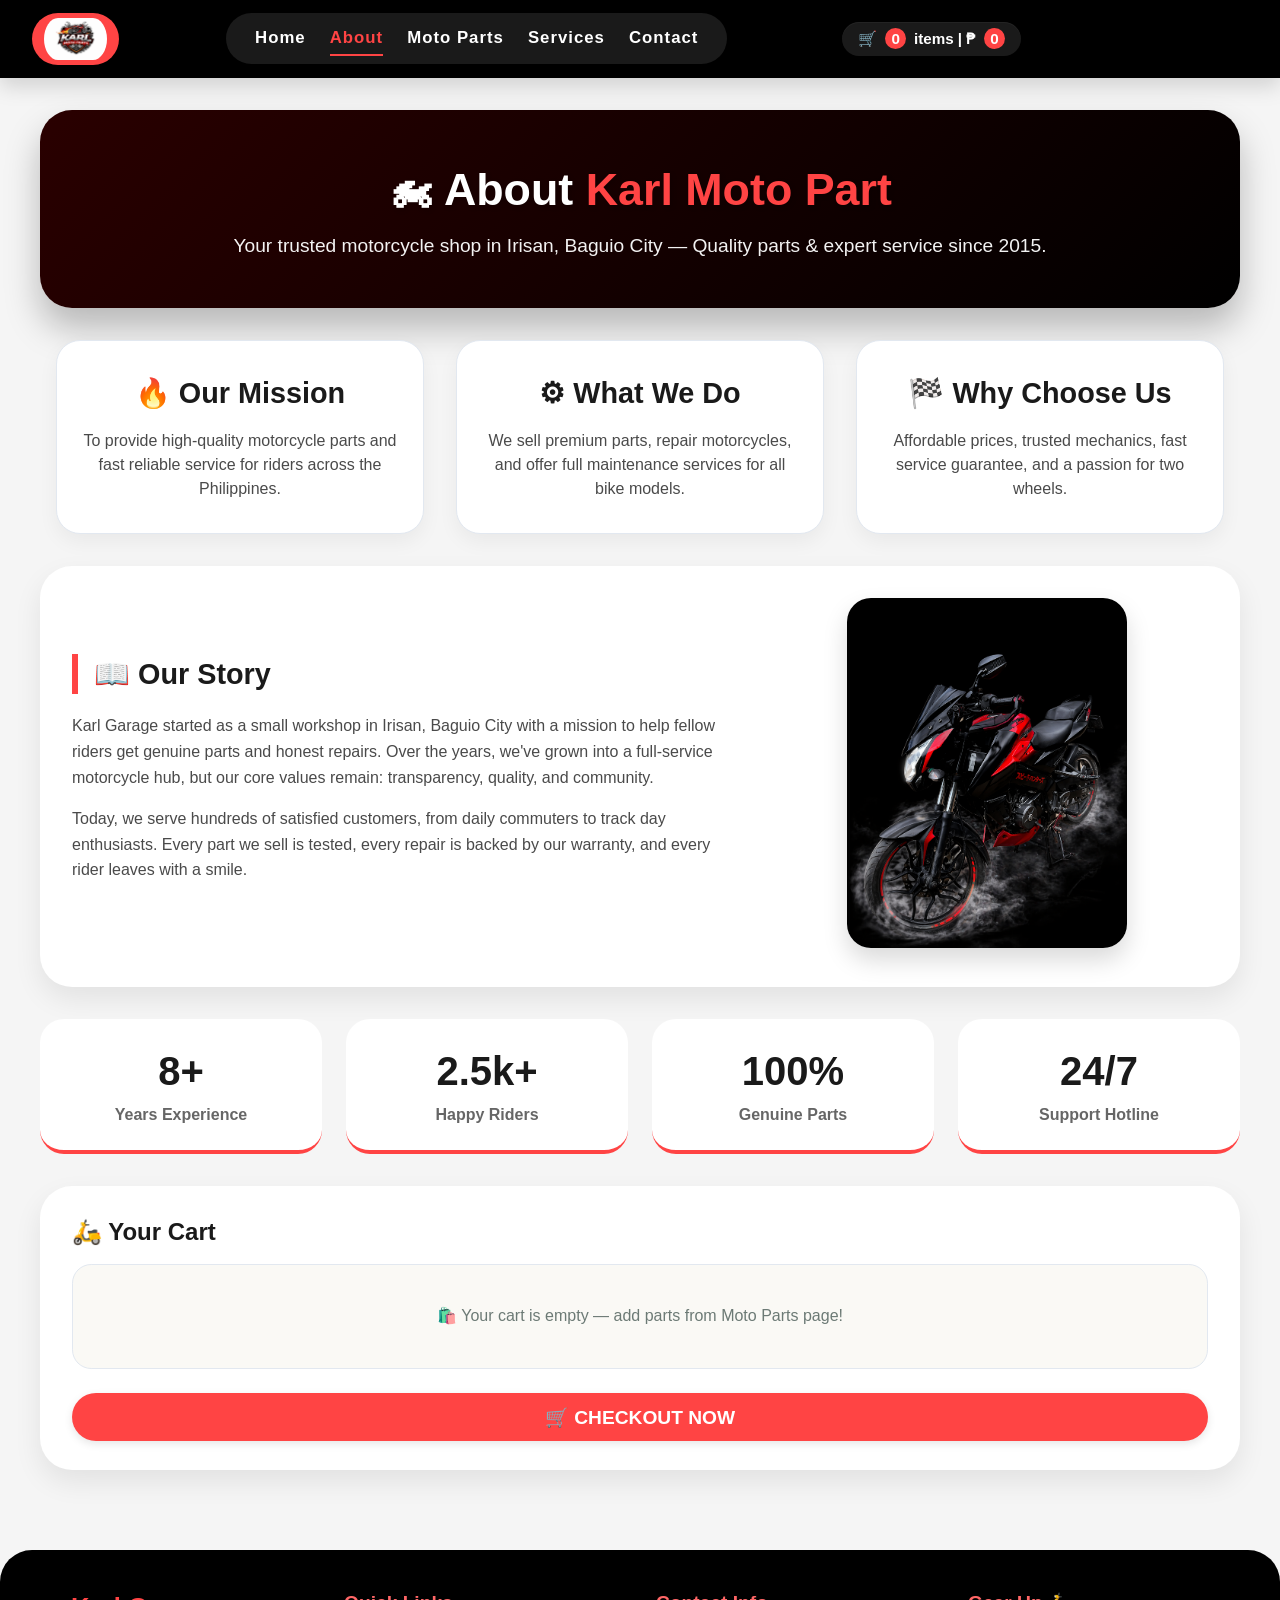
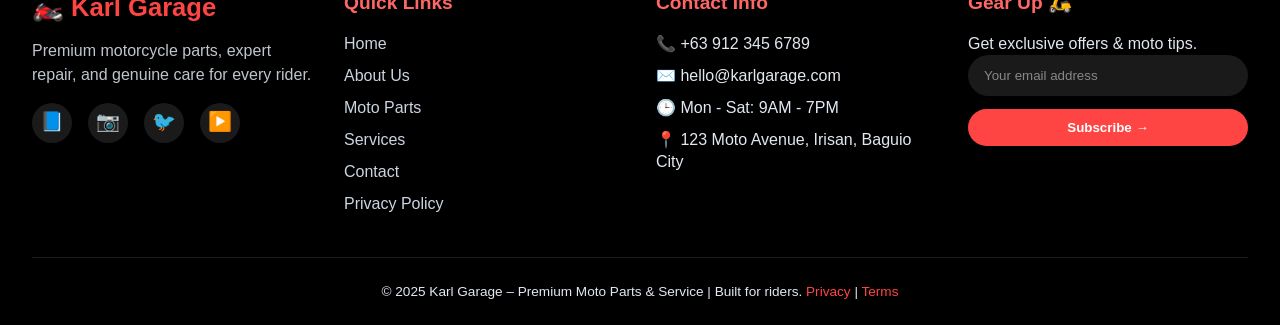
<file: about.html>
<!DOCTYPE html>
<html lang="en">
<head>
<meta charset="UTF-8">
<meta name="viewport" content="width=device-width, initial-scale=1.0">
<title>About - Karl Garage | Premium Moto Parts & Service</title>
<style>
  /* ===== RESET & BASE (light red, black, white theme) ===== */
  * {
    margin: 0;
    padding: 0;
    box-sizing: border-box;
    font-family: 'Segoe UI', Roboto, 'Helvetica Neue', sans-serif;
  }

  body {
    background: #f5f5f5;
    color: #1a1a1a;
    line-height: 1.4;
    display: flex;
    flex-direction: column;
    min-height: 100vh;
  }

  /* ===== HEADER & CENTERED NAVIGATION ===== */
  header {
    background: #000000;
    color: white;
    box-shadow: 0 8px 20px rgba(0,0,0,0.15);
    position: sticky;
    top: 0;
    z-index: 100;
  }

  .header-container {
    max-width: 1300px;
    margin: 0 auto;
    padding: 0.8rem 2rem;
    display: flex;
    align-items: center;
    justify-content: space-between;
    flex-wrap: wrap;
    gap: 1rem;
  }

  .logo {
    height: 52px;
    width: auto;
    background: #ff4444;
    border-radius: 40px;
    padding: 5px 12px;
    object-fit: contain;
    box-shadow: 0 2px 6px rgba(0,0,0,0.2);
  }

  nav {
    display: flex;
    align-items: center;
    gap: 1.5rem;
    background: #1a1a1a;
    padding: 0.5rem 1.8rem;
    border-radius: 60px;
    backdrop-filter: blur(2px);
    box-shadow: 0 4px 10px rgba(0,0,0,0.2);
  }

  nav a {
    color: #ffffff;
    text-decoration: none;
    font-weight: 600;
    font-size: 1.05rem;
    letter-spacing: 1px;
    transition: all 0.2s ease;
    padding: 0.3rem 0;
    border-bottom: 2px solid transparent;
  }

  nav a:hover {
    color: #ff6666;
    border-bottom-color: #ff4444;
    transform: translateY(-1px);
  }

  nav a.active {
    color: #ff4444;
    border-bottom-color: #ff4444;
    font-weight: 700;
  }

  .cart {
    background: #1a1a1a;
    padding: 0.4rem 1rem;
    border-radius: 40px;
    font-weight: bold;
    font-size: 0.95rem;
    display: flex;
    gap: 8px;
    align-items: baseline;
    margin-left: 0.5rem;
    box-shadow: inset 0 1px 1px rgba(255,255,255,0.05), 0 2px 6px rgba(0,0,0,0.2);
  }

  .cart span {
    background: #ff4444;
    color: #ffffff;
    padding: 0 6px;
    border-radius: 30px;
    font-weight: 800;
  }

  .nav-balance {
    width: 120px;
    visibility: hidden;
  }

  @media (max-width: 850px) {
    .header-container {
      flex-direction: column;
      align-items: center;
    }
    nav {
      flex-wrap: wrap;
      justify-content: center;
      gap: 1rem;
    }
    .cart {
      margin-left: 0;
    }
    .nav-balance {
      display: none;
    }
  }

  /* ===== MAIN CONTENT ===== */
  main {
    flex: 1;
  }

  /* Hero section about */
  .about-hero {
    background: linear-gradient(135deg, #2a0000 0%, #000000 100%);
    color: white;
    text-align: center;
    padding: 3rem 2rem;
    border-radius: 2rem;
    margin: 2rem auto;
    max-width: 1200px;
    box-shadow: 0 20px 35px rgba(0,0,0,0.25);
  }

  .about-hero h1 {
    font-size: 2.8rem;
    margin-bottom: 0.8rem;
    font-weight: 800;
    text-shadow: 2px 2px 5px rgba(0,0,0,0.2);
  }

  .about-hero h1 span {
    color: #ff4444;
  }

  .about-hero p {
    font-size: 1.2rem;
    opacity: 0.95;
  }

  /* Card style for about boxes */
  .card {
    max-width: 1200px;
    margin: 2rem auto;
    background: white;
    border-radius: 2rem;
    padding: 1.8rem 2rem;
    box-shadow: 0 12px 28px rgba(0,0,0,0.08);
  }

  .about-grid {
    max-width: 1200px;
    margin: 2rem auto;
    display: grid;
    grid-template-columns: repeat(auto-fit, minmax(280px, 1fr));
    gap: 2rem;
    padding: 0 1rem;
  }

  .about-box {
    background: white;
    border-radius: 1.5rem;
    padding: 2rem 1.5rem;
    text-align: center;
    transition: all 0.3s ease;
    border: 1px solid #e2e8f0;
    box-shadow: 0 8px 20px rgba(0,0,0,0.05);
  }

  .about-box:hover {
    transform: translateY(-8px);
    border-color: #ff4444;
    box-shadow: 0 20px 30px rgba(0,0,0,0.1);
  }

  .about-box h3 {
    font-size: 1.8rem;
    color: #1a1a1a;
    margin-bottom: 1rem;
    font-weight: 700;
  }

  .about-box p {
    color: #4a4a4a;
    font-size: 1rem;
    line-height: 1.5;
  }

  /* Story section */
  .story-section {
    max-width: 1200px;
    margin: 2rem auto;
    background: white;
    border-radius: 2rem;
    padding: 2rem;
    box-shadow: 0 12px 28px rgba(0,0,0,0.08);
    display: flex;
    flex-wrap: wrap;
    gap: 2rem;
    align-items: center;
  }

  .story-text {
    flex: 1.5;
  }

  .story-text h2 {
    font-size: 1.8rem;
    border-left: 6px solid #ff4444;
    padding-left: 1rem;
    margin-bottom: 1.2rem;
    color: #1a1a1a;
  }

  .story-text p {
    margin-bottom: 1rem;
    color: #4a4a4a;
    line-height: 1.6;
  }

  .story-image {
    flex: 1;
    text-align: center;
  }

  .story-image img {
    width: 100%;
    max-width: 280px;
    border-radius: 1.5rem;
    box-shadow: 0 12px 24px rgba(0,0,0,0.15);
    transition: transform 0.3s;
  }

  .story-image img:hover {
    transform: scale(1.02);
  }

  /* Stats counter */
  .stats-grid {
    max-width: 1200px;
    margin: 2rem auto;
    display: grid;
    grid-template-columns: repeat(auto-fit, minmax(180px, 1fr));
    gap: 1.5rem;
  }

  .stat-card {
    background: white;
    border-radius: 1.5rem;
    padding: 1.5rem;
    text-align: center;
    border-bottom: 4px solid #ff4444;
    transition: 0.2s;
  }

  .stat-card:hover {
    transform: translateY(-3px);
  }

  .stat-number {
    font-size: 2.5rem;
    font-weight: 800;
    color: #1a1a1a;
  }

  .stat-label {
    color: #666666;
    font-weight: 600;
    margin-top: 0.3rem;
  }

  /* Cart display */
  .cart-box {
    background: #faf9f5;
    border-radius: 1.2rem;
    padding: 0.5rem 0;
    min-height: 90px;
    max-height: 260px;
    overflow-y: auto;
    border: 1px solid #e2e8f0;
    margin: 1rem 0 1.5rem;
  }

  .cart-item {
    display: flex;
    justify-content: space-between;
    align-items: center;
    background: white;
    margin: 0.5rem 1rem;
    padding: 0.6rem 1.2rem;
    border-radius: 60px;
    border-left: 4px solid #ff4444;
    box-shadow: 0 1px 3px rgba(0,0,0,0.05);
    font-weight: 500;
  }

  .cart-item button {
    background: #e23b3b;
    border: none;
    color: white;
    font-weight: bold;
    width: 30px;
    height: 30px;
    border-radius: 40px;
    cursor: pointer;
    transition: 0.15s;
  }

  .cart-item button:hover {
    background: #ac2c2c;
  }

  .checkout-btn {
    background: #ff4444;
    border: none;
    font-size: 1.2rem;
    font-weight: bold;
    padding: 0.8rem 2rem;
    border-radius: 50px;
    cursor: pointer;
    width: 100%;
    transition: 0.2s;
    color: #ffffff;
    box-shadow: 0 3px 8px rgba(0,0,0,0.1);
  }

  .checkout-btn:hover {
    background: #cc0000;
    transform: translateY(-2px);
  }

  /* Footer (fully functional) */
  .modern-footer {
    background: #000000;
    color: #e2e8f0;
    margin-top: 3rem;
    padding: 2.5rem 2rem 1.5rem;
    border-top-left-radius: 2rem;
    border-top-right-radius: 2rem;
  }

  .footer-container {
    max-width: 1300px;
    margin: 0 auto;
    display: grid;
    grid-template-columns: repeat(auto-fit, minmax(250px, 1fr));
    gap: 2rem;
    margin-bottom: 2rem;
  }

  .footer-brand h3 {
    font-size: 1.6rem;
    color: #ff4444;
    margin-bottom: 0.8rem;
  }

  .footer-brand p {
    line-height: 1.5;
    opacity: 0.85;
  }

  .social-icons {
    display: flex;
    gap: 1rem;
    margin-top: 1rem;
  }

  .social-icons a {
    background: #1a1a1a;
    width: 40px;
    height: 40px;
    border-radius: 50%;
    display: flex;
    align-items: center;
    justify-content: center;
    text-decoration: none;
    color: #ff4444;
    font-size: 1.2rem;
    transition: 0.2s;
    cursor: pointer;
  }

  .social-icons a:hover {
    background: #ff4444;
    color: #000000;
    transform: translateY(-3px);
  }

  .footer-links h4, .footer-contact h4, .footer-newsletter h4 {
    font-size: 1.2rem;
    margin-bottom: 1rem;
    color: #ff6666;
  }

  .footer-links ul {
    list-style: none;
  }

  .footer-links li {
    margin-bottom: 0.6rem;
  }

  .footer-links a {
    color: #cbd5e1;
    text-decoration: none;
    transition: 0.2s;
    cursor: pointer;
  }

  .footer-links a:hover {
    color: #ff4444;
    padding-left: 5px;
  }

  .footer-contact p {
    margin-bottom: 0.6rem;
    cursor: pointer;
    transition: 0.2s;
  }

  .footer-contact p:hover {
    color: #ff4444;
    transform: translateX(3px);
  }

  .newsletter-form {
    display: flex;
    flex-direction: column;
    gap: 0.8rem;
  }

  .newsletter-form input {
    padding: 0.8rem 1rem;
    border-radius: 60px;
    border: none;
    background: #1a1a1a;
    color: white;
    outline: none;
  }

  .newsletter-form input::placeholder {
    color: #888888;
  }

  .newsletter-form button {
    background: #ff4444;
    border: none;
    padding: 0.7rem;
    border-radius: 60px;
    font-weight: bold;
    color: #ffffff;
    cursor: pointer;
    transition: 0.2s;
  }

  .newsletter-form button:hover {
    background: #cc0000;
    transform: scale(0.98);
  }

  .footer-bottom {
    text-align: center;
    padding-top: 1.5rem;
    border-top: 1px solid #1a1a1a;
    font-size: 0.85rem;
  }

  .footer-bottom a {
    color: #ff4444;
    text-decoration: none;
    cursor: pointer;
  }

  .footer-bottom a:hover {
    text-decoration: underline;
  }

  .modal {
    display: none;
    position: fixed;
    top: 0;
    left: 0;
    width: 100%;
    height: 100%;
    background: rgba(0, 0, 0, 0.7);
    justify-content: center;
    align-items: center;
    z-index: 1000;
    backdrop-filter: blur(6px);
  }

  .modal-content {
    background: white;
    max-width: 450px;
    width: 85%;
    padding: 2rem;
    border-radius: 2rem;
    text-align: center;
    animation: fadeSlide 0.25s ease;
  }

  .modal-content h2 {
    color: #1a1a1a;
    margin-bottom: 1rem;
  }

  .modal-content p {
    background: #f0f3f8;
    padding: 1rem;
    border-radius: 1.2rem;
    white-space: pre-line;
    font-family: monospace;
    margin: 1rem 0;
  }

  .modal-content button {
    background: #ff4444;
    border: none;
    padding: 0.7rem 2rem;
    border-radius: 60px;
    color: white;
    cursor: pointer;
  }

  .modal-content button:hover {
    background: #cc0000;
  }

  @keyframes fadeSlide {
    from { opacity: 0; transform: translateY(-30px);}
    to { opacity: 1; transform: translateY(0);}
  }

  .toast-msg {
    position: fixed;
    bottom: 30px;
    left: 50%;
    transform: translateX(-50%);
    background: #1a1a1a;
    color: #ff4444;
    padding: 8px 18px;
    border-radius: 50px;
    font-weight: bold;
    z-index: 1100;
    animation: fadeOut 2.5s forwards;
  }
  @keyframes fadeOut {
    0% { opacity: 1; }
    70% { opacity: 1; }
    100% { opacity: 0; visibility: hidden; }
  }
</style>
</head>
<body>

<header>
  <div class="header-container">
    <img src="logo.webp" class="logo" alt="Karl Garage Logo">
    <nav>
      <a href="index.html">Home</a>
      <a href="about.html" class="active">About</a>
      <a href="moto-parts.html">Moto Parts</a>
      <a href="services.html">Services</a>
      <a href="contact.html">Contact</a>
    </nav>
    <div class="cart">
      🛒 <span id="count">0</span> items | ₱<span id="total">0</span>
    </div>
    <div class="nav-balance"></div>
  </div>
</header>

<main>
  <section class="about-hero">
    <h1>🏍 About <span>Karl Moto Part</span></h1>
    <p>Your trusted motorcycle shop in Irisan, Baguio City — Quality parts & expert service since 2015.</p>
  </section>

  <div class="about-grid">
    <div class="about-box">
      <h3>🔥 Our Mission</h3>
      <p>To provide high-quality motorcycle parts and fast reliable service for riders across the Philippines.</p>
    </div>
    <div class="about-box">
      <h3>⚙ What We Do</h3>
      <p>We sell premium parts, repair motorcycles, and offer full maintenance services for all bike models.</p>
    </div>
    <div class="about-box">
      <h3>🏁 Why Choose Us</h3>
      <p>Affordable prices, trusted mechanics, fast service guarantee, and a passion for two wheels.</p>
    </div>
  </div>

  <div class="story-section">
    <div class="story-text">
      <h2>📖 Our Story</h2>
      <p>Karl Garage started as a small workshop in Irisan, Baguio City with a mission to help fellow riders get genuine parts and honest repairs. Over the years, we've grown into a full-service motorcycle hub, but our core values remain: transparency, quality, and community.</p>
      <p>Today, we serve hundreds of satisfied customers, from daily commuters to track day enthusiasts. Every part we sell is tested, every repair is backed by our warranty, and every rider leaves with a smile.</p>
    </div>
    <div class="story-image">
      <img src="moto.webp" alt="Karl Garage Workshop">
    </div>
  </div>

  <div class="stats-grid">
    <div class="stat-card"><div class="stat-number">8+</div><div class="stat-label">Years Experience</div></div>
    <div class="stat-card"><div class="stat-number">2.5k+</div><div class="stat-label">Happy Riders</div></div>
    <div class="stat-card"><div class="stat-number">100%</div><div class="stat-label">Genuine Parts</div></div>
    <div class="stat-card"><div class="stat-number">24/7</div><div class="stat-label">Support Hotline</div></div>
  </div>

  <!-- Live Cart Section (same design) -->
  <div class="card" style="margin-top: 1rem;">
    <h2>🛵 Your Cart</h2>
    <div id="cartBox" class="cart-box"></div>
    <button class="checkout-btn" onclick="checkout()">🛒 CHECKOUT NOW</button>
  </div>
</main>

<!-- FULLY FUNCTIONAL FOOTER -->
<footer class="modern-footer">
  <div class="footer-container">
    <div class="footer-brand">
      <h3>🏍️ Karl Garage</h3>
      <p>Premium motorcycle parts, expert repair, and genuine care for every rider.</p>
      <div class="social-icons">
        <a onclick="socialClick('Facebook')">📘</a>
        <a onclick="socialClick('Instagram')">📷</a>
        <a onclick="socialClick('Twitter')">🐦</a>
        <a onclick="socialClick('YouTube')">▶️</a>
      </div>
    </div>
    <div class="footer-links">
      <h4>Quick Links</h4>
      <ul>
        <li><a onclick="navLink('Home')">Home</a></li>
        <li><a onclick="navLink('About')">About Us</a></li>
        <li><a onclick="navLink('Moto Parts')">Moto Parts</a></li>
        <li><a onclick="navLink('Services')">Services</a></li>
        <li><a onclick="navLink('Contact')">Contact</a></li>
        <li><a onclick="navLink('Privacy')">Privacy Policy</a></li>
      </ul>
    </div>
    <div class="footer-contact">
      <h4>Contact Info</h4>
      <p onclick="copyText('+63 912 345 6789', 'Phone')">📞 +63 912 345 6789</p>
      <p onclick="copyText('hello@karlgarage.com', 'Email')">✉️ hello@karlgarage.com</p>
      <p onclick="showHoursDetail()">🕒 Mon - Sat: 9AM - 7PM</p>
      <p>📍 123 Moto Avenue, Irisan, Baguio City</p>
    </div>
    <div class="footer-newsletter">
      <h4>Gear Up 🛵</h4>
      <p>Get exclusive offers & moto tips.</p>
      <div class="newsletter-form">
        <input type="email" id="newsEmail" placeholder="Your email address">
        <button onclick="subscribeNews()">Subscribe →</button>
      </div>
    </div>
  </div>
  <div class="footer-bottom">
    <p>© 2025 Karl Garage – Premium Moto Parts & Service | Built for riders. <a onclick="navLink('Privacy')">Privacy</a> | <a onclick="navLink('Terms')">Terms</a></p>
  </div>
</footer>

<div id="popup" class="modal">
  <div class="modal-content">
    <h2>🧾 Receipt</h2>
    <p id="receipt"></p>
    <button onclick="closePopup()">OK</button>
  </div>
</div>

<script>
// =============== CART LOGIC ===============
let cart = [];

function add(name, price) {
  cart.push({ name, price });
  updateCartUI();
  showToast(`✓ ${name} added`);
}

function removeItem(index) {
  let removed = cart[index];
  cart.splice(index, 1);
  updateCartUI();
  showToast(`✗ ${removed.name} removed`);
}

function updateCartUI() {
  let box = document.getElementById("cartBox");
  if (!box) return;
  box.innerHTML = "";
  let total = 0;
  if (cart.length === 0) {
    box.innerHTML = `<div style="text-align:center; padding:2rem; color:#6c7a75;">🛍️ Your cart is empty — add parts from Moto Parts page!</div>`;
  } else {
    cart.forEach((item, i) => {
      total += item.price;
      box.innerHTML += `<div class="cart-item"><span>${escapeHtml(item.name)} - ₱${item.price.toLocaleString()}</span><button onclick="removeItem(${i})">✖</button></div>`;
    });
  }
  document.getElementById("count").innerText = cart.length;
  document.getElementById("total").innerText = total.toLocaleString();
}

function escapeHtml(str) { return str.replace(/[&<>]/g, m => ({'&':'&amp;','<':'&lt;','>':'&gt;'}[m])); }

function checkout() {
  if (cart.length === 0) { alert("Cart is empty! Add some parts first."); return; }
  let receiptText = "", total = 0;
  cart.forEach(i => { total += i.price; receiptText += `${i.name} ................ ₱${i.price.toLocaleString()}\n`; });
  receiptText += `\n────────────────\n💰 TOTAL: ₱${total.toLocaleString()}\n📅 ${new Date().toLocaleString()}\n🏍️ Karl Garage thanks you!`;
  document.getElementById("receipt").innerText = receiptText;
  document.getElementById("popup").style.display = "flex";
  cart = [];
  updateCartUI();
  showToast("✅ Checkout complete!");
}
function closePopup() { document.getElementById("popup").style.display = "none"; }

// =============== FOOTER & UTILITIES ===============
function showToast(msg) {
  let toast = document.createElement('div');
  toast.className = 'toast-msg';
  toast.innerText = msg;
  document.body.appendChild(toast);
  setTimeout(() => toast.remove(), 2600);
}
function socialClick(platform) { showToast(`📱 Follow us on ${platform} for updates!`); }
function navLink(page) { showToast(`🔍 Navigating to ${page} page (coming soon)`); }
function copyText(text, label) {
  navigator.clipboard.writeText(text);
  showToast(`📋 ${label} copied: ${text}`);
}
function showHoursDetail() { showToast("🕒 Operating Hours: Monday to Saturday, 9:00 AM – 7:00 PM. Closed Sunday."); }
function subscribeNews() {
  let email = document.getElementById("newsEmail").value.trim();
  if (!email || !email.includes('@')) { alert("Please enter a valid email address."); return; }
  showToast(`📧 Subscribed! ${email} will receive exclusive moto deals.`);
  document.getElementById("newsEmail").value = "";
  localStorage.setItem('kg_newsletter', email);
}

window.onload = () => {
  updateCartUI();
};
</script>
</body>
</html>
</file>
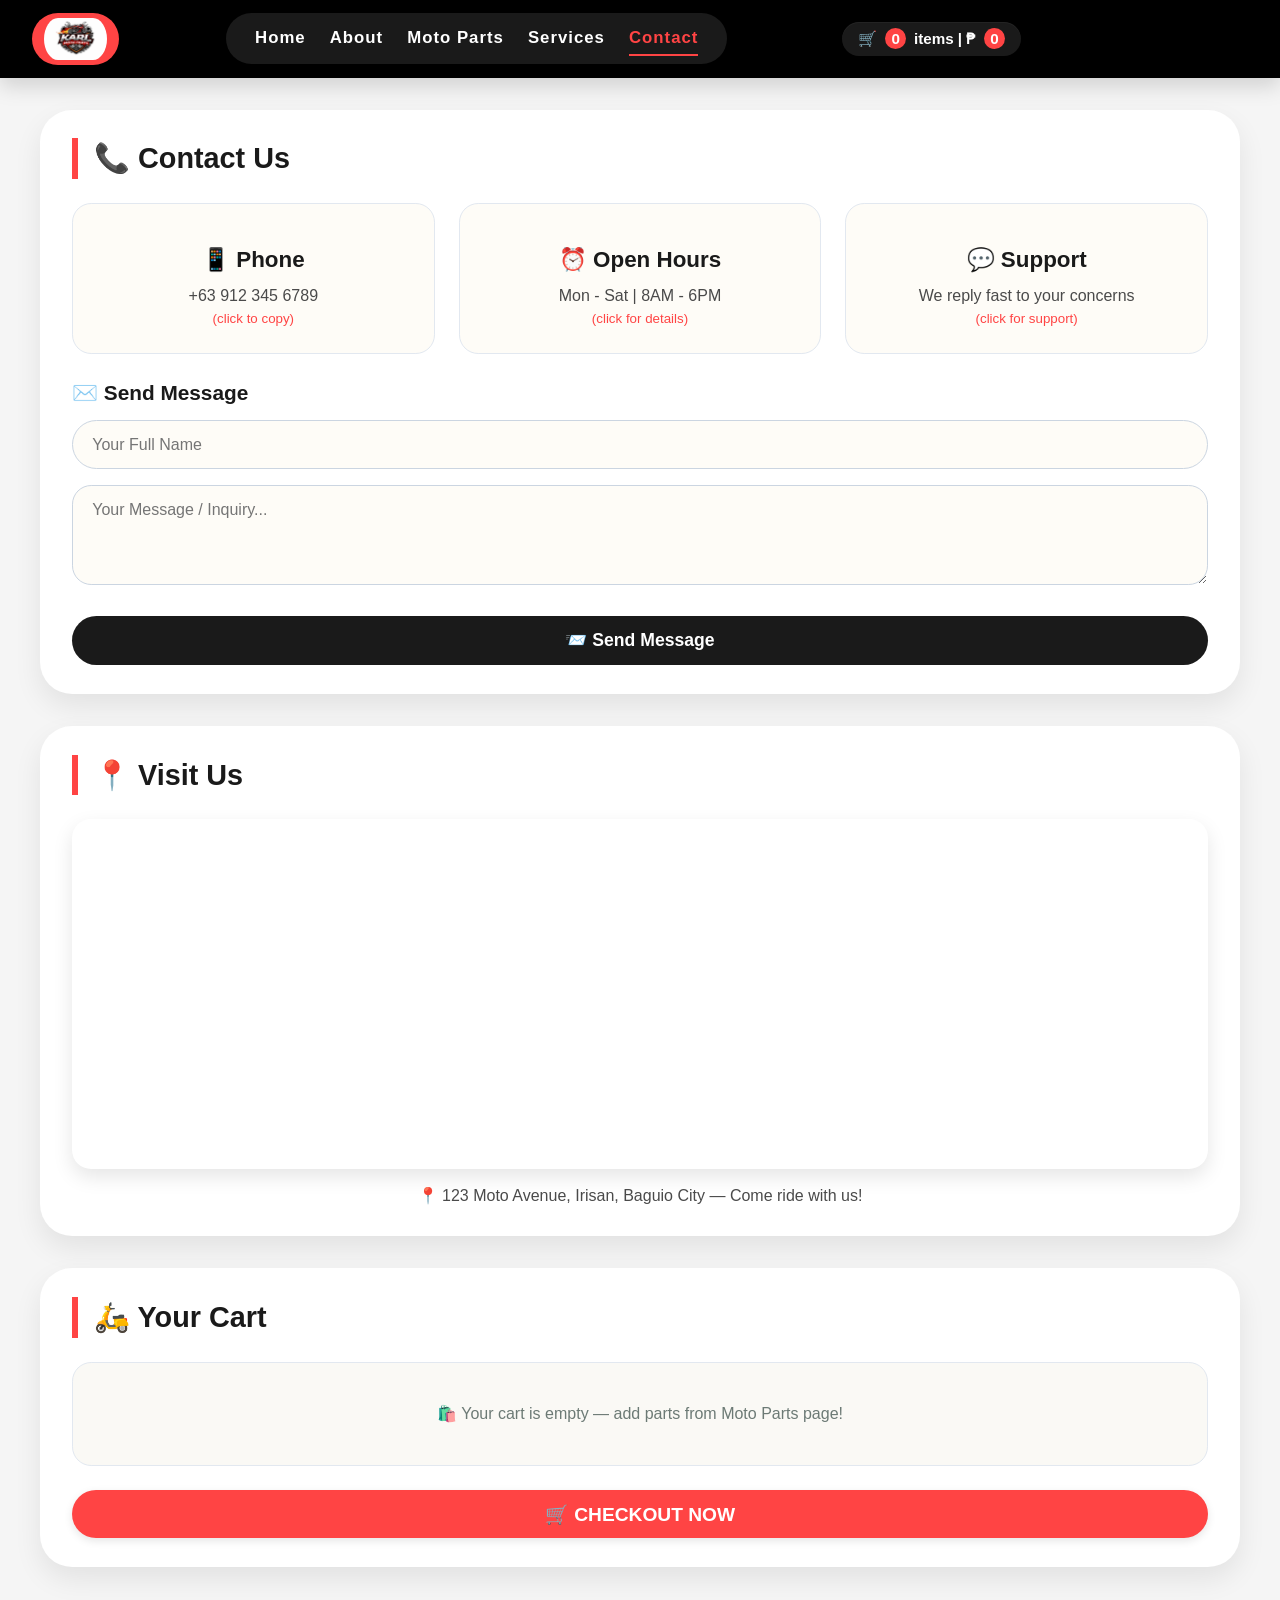
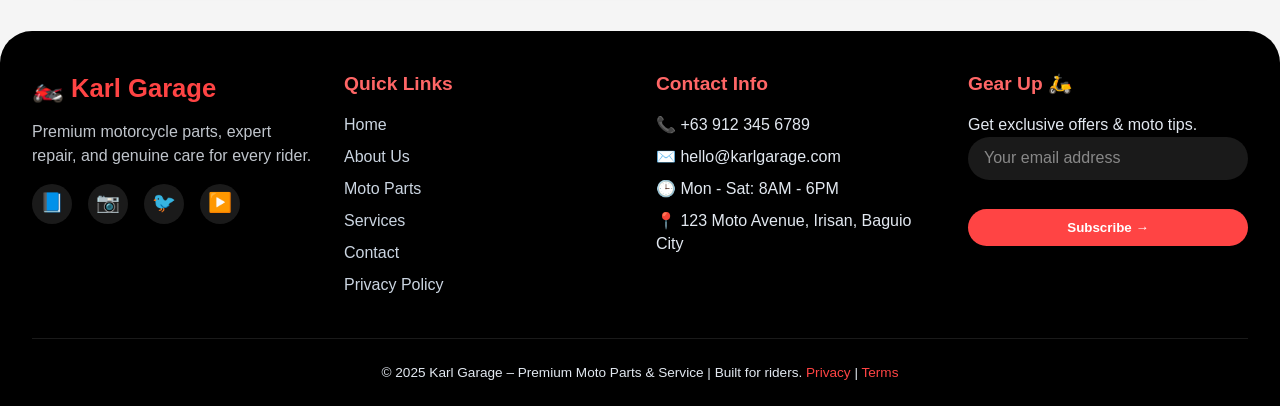
<file: contact.html>
<!DOCTYPE html>
<html lang="en">
<head>
<meta charset="UTF-8">
<meta name="viewport" content="width=device-width, initial-scale=1.0">
<title>Contact - Karl Garage | Get in Touch</title>
<style>
  /* ===== RESET & BASE ===== */
  * {
    margin: 0;
    padding: 0;
    box-sizing: border-box;
    font-family: 'Segoe UI', Roboto, 'Helvetica Neue', sans-serif;
  }

  body {
    background: #f5f5f5;
    color: #1a1a1a;
    line-height: 1.4;
    display: flex;
    flex-direction: column;
    min-height: 100vh;
  }

  /* ===== HEADER & CENTERED NAVIGATION ===== */
  header {
    background: #000000;
    color: white;
    box-shadow: 0 8px 20px rgba(0,0,0,0.15);
    position: sticky;
    top: 0;
    z-index: 100;
  }

  .header-container {
    max-width: 1300px;
    margin: 0 auto;
    padding: 0.8rem 2rem;
    display: flex;
    align-items: center;
    justify-content: space-between;
    flex-wrap: wrap;
    gap: 1rem;
  }

  .logo {
    height: 52px;
    width: auto;
    background: #ff4444;
    border-radius: 40px;
    padding: 5px 12px;
    object-fit: contain;
    box-shadow: 0 2px 6px rgba(0,0,0,0.2);
  }

  nav {
    display: flex;
    align-items: center;
    gap: 1.5rem;
    background: #1a1a1a;
    padding: 0.5rem 1.8rem;
    border-radius: 60px;
    backdrop-filter: blur(2px);
    box-shadow: 0 4px 10px rgba(0,0,0,0.2);
  }

  nav a {
    color: #ffffff;
    text-decoration: none;
    font-weight: 600;
    font-size: 1.05rem;
    letter-spacing: 1px;
    transition: all 0.2s ease;
    padding: 0.3rem 0;
    border-bottom: 2px solid transparent;
  }

  nav a:hover {
    color: #ff6666;
    border-bottom-color: #ff4444;
    transform: translateY(-1px);
  }

  nav a.active {
    color: #ff4444;
    border-bottom-color: #ff4444;
    font-weight: 700;
  }

  .cart {
    background: #1a1a1a;
    padding: 0.4rem 1rem;
    border-radius: 40px;
    font-weight: bold;
    font-size: 0.95rem;
    display: flex;
    gap: 8px;
    align-items: baseline;
    margin-left: 0.5rem;
    box-shadow: inset 0 1px 1px rgba(255,255,255,0.05), 0 2px 6px rgba(0,0,0,0.2);
  }

  .cart span {
    background: #ff4444;
    color: #ffffff;
    padding: 0 6px;
    border-radius: 30px;
    font-weight: 800;
  }

  .nav-balance {
    width: 120px;
    visibility: hidden;
  }

  @media (max-width: 850px) {
    .header-container {
      flex-direction: column;
      align-items: center;
    }
    nav {
      flex-wrap: wrap;
      justify-content: center;
      gap: 1rem;
    }
    .cart {
      margin-left: 0;
    }
    .nav-balance {
      display: none;
    }
  }

  /* ===== MAIN CONTENT ===== */
  main {
    flex: 1;
  }

  .card {
    max-width: 1200px;
    margin: 2rem auto;
    background: white;
    border-radius: 2rem;
    padding: 1.8rem 2rem;
    box-shadow: 0 12px 28px rgba(0,0,0,0.08);
  }

  .card h2 {
    font-size: 1.8rem;
    border-left: 6px solid #ff4444;
    padding-left: 1rem;
    margin-bottom: 1.5rem;
    color: #1a1a1a;
    font-weight: 700;
  }

  .card h3 {
    font-size: 1.3rem;
    color: #1a1a1a;
    margin: 1rem 0 0.8rem 0;
  }

  /* Contact Grid */
  .contact-grid {
    display: grid;
    grid-template-columns: repeat(auto-fit, minmax(250px, 1fr));
    gap: 1.5rem;
    margin-bottom: 1rem;
  }

  .contact-box {
    background: #fefcf7;
    padding: 1.5rem;
    border-radius: 1.2rem;
    text-align: center;
    transition: all 0.25s ease;
    border: 1px solid #e2e8f0;
    cursor: pointer;
  }

  .contact-box:hover {
    transform: translateY(-5px);
    border-color: #ff4444;
    box-shadow: 0 12px 22px rgba(0,0,0,0.08);
  }

  .contact-box h3 {
    font-size: 1.4rem;
    margin-bottom: 0.6rem;
    color: #1a1a1a;
  }

  .contact-box p {
    color: #4a4a4a;
    font-weight: 500;
  }

  .contact-box small {
    color: #ff4444;
  }

  /* Form styles */
  input, textarea {
    width: 100%;
    padding: 0.9rem 1.2rem;
    margin-bottom: 1rem;
    border-radius: 60px;
    border: 1px solid #cbd5e1;
    background: #fefcf7;
    font-size: 1rem;
    transition: 0.2s;
    outline: none;
  }

  textarea {
    border-radius: 1.2rem;
    resize: vertical;
    min-height: 100px;
  }

  input:focus, textarea:focus {
    border-color: #ff4444;
    box-shadow: 0 0 0 3px rgba(255,68,68,0.2);
  }

  button.send-btn {
    background: #1a1a1a;
    border: none;
    color: white;
    font-weight: bold;
    padding: 0.9rem 2rem;
    border-radius: 60px;
    font-size: 1.1rem;
    cursor: pointer;
    transition: 0.2s;
    width: 100%;
    margin-top: 0.5rem;
  }

  button.send-btn:hover {
    background: #ff4444;
    color: #ffffff;
    transform: translateY(-2px);
  }

  /* Map iframe */
  .map {
    border-radius: 1.2rem;
    overflow: hidden;
    box-shadow: 0 8px 20px rgba(0,0,0,0.1);
  }

  .map iframe {
    width: 100%;
    height: 350px;
    border: 0;
    display: block;
  }

  /* Cart display */
  .cart-box {
    background: #faf9f5;
    border-radius: 1.2rem;
    padding: 0.5rem 0;
    min-height: 90px;
    max-height: 260px;
    overflow-y: auto;
    border: 1px solid #e2e8f0;
    margin: 1rem 0 1.5rem;
  }

  .cart-item {
    display: flex;
    justify-content: space-between;
    align-items: center;
    background: white;
    margin: 0.5rem 1rem;
    padding: 0.6rem 1.2rem;
    border-radius: 60px;
    border-left: 4px solid #ff4444;
    box-shadow: 0 1px 3px rgba(0,0,0,0.05);
    font-weight: 500;
  }

  .cart-item button {
    background: #e23b3b;
    border: none;
    color: white;
    font-weight: bold;
    width: 30px;
    height: 30px;
    border-radius: 40px;
    cursor: pointer;
    transition: 0.15s;
  }

  .cart-item button:hover {
    background: #ac2c2c;
  }

  .checkout-btn {
    background: #ff4444;
    border: none;
    font-size: 1.2rem;
    font-weight: bold;
    padding: 0.8rem 2rem;
    border-radius: 50px;
    cursor: pointer;
    width: 100%;
    transition: 0.2s;
    color: #ffffff;
    box-shadow: 0 3px 8px rgba(0,0,0,0.1);
  }

  .checkout-btn:hover {
    background: #cc0000;
    transform: translateY(-2px);
  }

  /* MODAL */
  .modal {
    display: none;
    position: fixed;
    top: 0;
    left: 0;
    width: 100%;
    height: 100%;
    background: rgba(0, 0, 0, 0.75);
    justify-content: center;
    align-items: center;
    z-index: 1000;
    backdrop-filter: blur(6px);
  }

  .modal-content {
    background: white;
    max-width: 400px;
    width: 90%;
    padding: 2rem;
    border-radius: 2rem;
    text-align: center;
    animation: fadeSlide 0.25s ease;
    box-shadow: 0 25px 40px rgba(0,0,0,0.3);
  }

  .modal-content h2 {
    color: #1a1a1a;
    margin-bottom: 1rem;
  }

  .modal-content p {
    background: #f0f3f8;
    padding: 1rem;
    border-radius: 1.2rem;
    margin: 1rem 0;
  }

  .modal-content button {
    background: #ff4444;
    border: none;
    padding: 0.7rem 2rem;
    border-radius: 60px;
    color: white;
    font-weight: bold;
    cursor: pointer;
  }

  .modal-content button:hover {
    background: #cc0000;
  }

  @keyframes fadeSlide {
    from { opacity: 0; transform: translateY(-30px);}
    to { opacity: 1; transform: translateY(0);}
  }

  /* TOAST */
  .toast-msg {
    position: fixed;
    bottom: 30px;
    left: 50%;
    transform: translateX(-50%);
    background: #1a1a1a;
    color: #ff4444;
    padding: 8px 18px;
    border-radius: 50px;
    font-weight: bold;
    z-index: 1100;
    animation: fadeOut 2.5s forwards;
    pointer-events: none;
  }
  @keyframes fadeOut {
    0% { opacity: 1; }
    70% { opacity: 1; }
    100% { opacity: 0; visibility: hidden; }
  }

  /* Footer (fully functional) */
  .modern-footer {
    background: #000000;
    color: #e2e8f0;
    margin-top: 2rem;
    padding: 2.5rem 2rem 1.5rem;
    border-top-left-radius: 2rem;
    border-top-right-radius: 2rem;
  }

  .footer-container {
    max-width: 1300px;
    margin: 0 auto;
    display: grid;
    grid-template-columns: repeat(auto-fit, minmax(250px, 1fr));
    gap: 2rem;
    margin-bottom: 2rem;
  }

  .footer-brand h3 {
    font-size: 1.6rem;
    color: #ff4444;
    margin-bottom: 0.8rem;
  }

  .footer-brand p {
    line-height: 1.5;
    opacity: 0.85;
  }

  .social-icons {
    display: flex;
    gap: 1rem;
    margin-top: 1rem;
  }

  .social-icons a {
    background: #1a1a1a;
    width: 40px;
    height: 40px;
    border-radius: 50%;
    display: flex;
    align-items: center;
    justify-content: center;
    text-decoration: none;
    color: #ff4444;
    font-size: 1.2rem;
    transition: 0.2s;
    cursor: pointer;
  }

  .social-icons a:hover {
    background: #ff4444;
    color: #000000;
    transform: translateY(-3px);
  }

  .footer-links h4, .footer-contact h4, .footer-newsletter h4 {
    font-size: 1.2rem;
    margin-bottom: 1rem;
    color: #ff6666;
  }

  .footer-links ul {
    list-style: none;
  }

  .footer-links li {
    margin-bottom: 0.6rem;
  }

  .footer-links a {
    color: #cbd5e1;
    text-decoration: none;
    transition: 0.2s;
    cursor: pointer;
  }

  .footer-links a:hover {
    color: #ff4444;
    padding-left: 5px;
  }

  .footer-contact p {
    margin-bottom: 0.6rem;
    cursor: pointer;
    transition: 0.2s;
  }

  .footer-contact p:hover {
    color: #ff4444;
    transform: translateX(3px);
  }

  .newsletter-form {
    display: flex;
    flex-direction: column;
    gap: 0.8rem;
  }

  .newsletter-form input {
    padding: 0.8rem 1rem;
    border-radius: 60px;
    border: none;
    background: #1a1a1a;
    color: white;
    outline: none;
  }

  .newsletter-form input::placeholder {
    color: #888888;
  }

  .newsletter-form button {
    background: #ff4444;
    border: none;
    padding: 0.7rem;
    border-radius: 60px;
    font-weight: bold;
    color: #ffffff;
    cursor: pointer;
    transition: 0.2s;
  }

  .newsletter-form button:hover {
    background: #cc0000;
    transform: scale(0.98);
  }

  .footer-bottom {
    text-align: center;
    padding-top: 1.5rem;
    border-top: 1px solid #1a1a1a;
    font-size: 0.85rem;
  }

  .footer-bottom a {
    color: #ff4444;
    text-decoration: none;
    cursor: pointer;
  }

  .footer-bottom a:hover {
    text-decoration: underline;
  }

  @media (max-width: 640px) {
    .card {
      padding: 1.2rem;
    }
    .contact-box h3 {
      font-size: 1.2rem;
    }
  }
</style>
</head>
<body>

<header>
  <div class="header-container">
    <img src="logo.webp" class="logo" alt="Karl Garage Logo">
    <nav>
      <a href="index.html">Home</a>
      <a href="about.html">About</a>
      <a href="moto-parts.html">Moto Parts</a>
      <a href="services.html">Services</a>
      <a href="contact.html" class="active">Contact</a>
    </nav>
    <div class="cart">
      🛒 <span id="count">0</span> items | ₱<span id="total">0</span>
    </div>
    <div class="nav-balance"></div>
  </div>
</header>

<main>
  <section class="card">
    <h2>📞 Contact Us</h2>
    <div class="contact-grid">
      <div class="contact-box" onclick="copyPhone()">
        <h3>📱 Phone</h3>
        <p>+63 912 345 6789</p>
        <small>(click to copy)</small>
      </div>
      <div class="contact-box" onclick="showHours()">
        <h3>⏰ Open Hours</h3>
        <p>Mon - Sat | 8AM - 6PM</p>
        <small>(click for details)</small>
      </div>
      <div class="contact-box" onclick="showSupport()">
        <h3>💬 Support</h3>
        <p>We reply fast to your concerns</p>
        <small>(click for support)</small>
      </div>
    </div>

    <h3 style="margin-top: 1.5rem;">✉️ Send Message</h3>
    <input type="text" id="nameInput" placeholder="Your Full Name">
    <textarea id="messageInput" placeholder="Your Message / Inquiry..."></textarea>
    <button class="send-btn" onclick="sendMessage()">📨 Send Message</button>
  </section>

  <section class="card">
    <h2>📍 Visit Us</h2>
    <div class="map">
      <iframe 
        src="https://maps.google.com/maps?q=Irisan%20Baguio%20City&t=&z=15&ie=UTF8&iwloc=&output=embed"
        loading="lazy"
        title="Karl Garage Location Map">
      </iframe>
    </div>
    <p style="margin-top: 1rem; text-align: center; color: #4a4a4a;">📍 123 Moto Avenue, Irisan, Baguio City — Come ride with us!</p>
  </section>

  <!-- Live Cart Section (consistent across all pages) -->
  <section class="card">
    <h2>🛵 Your Cart</h2>
    <div id="cartBox" class="cart-box"></div>
    <button class="checkout-btn" onclick="checkout()">🛒 CHECKOUT NOW</button>
  </section>
</main>

<!-- Message Confirmation Modal -->
<div id="popup" class="modal">
  <div class="modal-content">
    <h2>✅ Thank You!</h2>
    <p>Your message has been sent successfully. We'll get back to you soon! 🏍️</p>
    <button onclick="closePopup()">OK</button>
  </div>
</div>

<!-- Cart Receipt Modal (for checkout) -->
<div id="cartReceiptModal" class="modal">
  <div class="modal-content">
    <h2>🧾 Official Receipt</h2>
    <p id="cartReceiptText"></p>
    <button onclick="closeCartReceipt()">Close</button>
  </div>
</div>

<script>
  // ==================== CART LOGIC (shared across all pages) ====================
  let cart = [];

  function add(name, price) {
    cart.push({ name, price });
    updateCartUI();
    showToast(`✓ ${name} added to cart`);
  }

  function removeItem(index) {
    let removed = cart[index];
    cart.splice(index, 1);
    updateCartUI();
    showToast(`✗ ${removed.name} removed`);
  }

  function updateCartUI() {
    let box = document.getElementById("cartBox");
    if (!box) return;
    box.innerHTML = "";
    let total = 0;
    if (cart.length === 0) {
      box.innerHTML = `<div style="text-align:center; padding:2rem; color:#6c7a75;">🛍️ Your cart is empty — add parts from Moto Parts page!</div>`;
    } else {
      cart.forEach((item, i) => {
        total += item.price;
        box.innerHTML += `<div class="cart-item"><span>${escapeHtml(item.name)} - ₱${item.price.toLocaleString()}</span><button onclick="removeItem(${i})">✖</button></div>`;
      });
    }
    document.getElementById("count").innerText = cart.length;
    document.getElementById("total").innerText = total.toLocaleString();
  }

  function escapeHtml(str) { return str.replace(/[&<>]/g, m => ({ '&':'&amp;', '<':'&lt;', '>':'&gt;' }[m])); }

  function checkout() {
    if (cart.length === 0) { alert("Your cart is empty! Add parts before checkout."); return; }
    let receiptLines = "", totalSum = 0;
    cart.forEach(item => {
      totalSum += item.price;
      receiptLines += `${item.name} ................ ₱${item.price.toLocaleString()}\n`;
    });
    receiptLines += `\n───────────────────\n💰 TOTAL: ₱${totalSum.toLocaleString()}\n📅 ${new Date().toLocaleString()}\n🏍️ Karl Garage thanks you!`;
    document.getElementById("cartReceiptText").innerText = receiptLines;
    document.getElementById("cartReceiptModal").style.display = "flex";
    cart = [];
    updateCartUI();
    showToast("✅ Checkout complete!");
  }

  function closeCartReceipt() { document.getElementById("cartReceiptModal").style.display = "none"; }

  // ==================== CONTACT PAGE LOGIC ====================
  function sendMessage() {
    let name = document.getElementById("nameInput").value.trim();
    let msg = document.getElementById("messageInput").value.trim();

    if (!name || !msg) {
      alert("⚠️ Please fill in both your name and message!");
      return;
    }

    // Show confirmation modal
    document.getElementById("popup").style.display = "flex";

    // Optionally store or simulate sending
    console.log(`Message from ${name}: ${msg}`);

    // Clear fields
    document.getElementById("nameInput").value = "";
    document.getElementById("messageInput").value = "";

    showToast(`📨 Message sent! Thanks ${name}, we'll reply soon.`);
  }

  function closePopup() {
    document.getElementById("popup").style.display = "none";
  }

  // Interactive contact box functions
  function copyPhone() {
    let phone = "+63 912 345 6789";
    navigator.clipboard.writeText(phone).then(() => {
      showToast(`📞 Phone number copied: ${phone}`);
    }).catch(() => {
      alert("Press copy manually: " + phone);
    });
  }

  function showHours() {
    showToast("🕒 Open Monday to Saturday, 8:00 AM – 6:00 PM. Closed Sunday.");
  }

  function showSupport() {
    showToast("💬 Support team replies within 2 hours! Call or email us anytime.");
  }

  // ==================== FOOTER UTILITIES ====================
  function showToast(msg) {
    let toast = document.createElement('div');
    toast.className = 'toast-msg';
    toast.innerText = msg;
    document.body.appendChild(toast);
    setTimeout(() => toast.remove(), 2600);
  }

  function socialClick(platform) { showToast(`📱 Follow us on ${platform} for moto updates!`); }
  function navLink(page) { showToast(`🔍 Navigating to ${page} page (demo)`); }
  function copyText(text, label) { 
    navigator.clipboard.writeText(text); 
    showToast(`📋 ${label} copied: ${text}`);
  }
  function showHoursDetail() { showToast("🕒 Operating Hours: Monday to Saturday, 8AM – 6PM. Closed Sunday."); }
  function subscribeNews() {
    let email = document.getElementById("newsEmail").value.trim();
    if (!email || !email.includes('@')) { alert("Please enter a valid email address."); return; }
    showToast(`📧 Subscribed! ${email} will receive exclusive offers.`);
    document.getElementById("newsEmail").value = "";
    localStorage.setItem('kg_newsletter', email);
  }

  // Initial cart render
  window.onload = () => {
    updateCartUI();
  };
</script>

<!-- FULLY FUNCTIONAL FOOTER -->
<footer class="modern-footer">
  <div class="footer-container">
    <div class="footer-brand">
      <h3>🏍️ Karl Garage</h3>
      <p>Premium motorcycle parts, expert repair, and genuine care for every rider.</p>
      <div class="social-icons">
        <a onclick="socialClick('Facebook')">📘</a>
        <a onclick="socialClick('Instagram')">📷</a>
        <a onclick="socialClick('Twitter')">🐦</a>
        <a onclick="socialClick('YouTube')">▶️</a>
      </div>
    </div>
    <div class="footer-links">
      <h4>Quick Links</h4>
      <ul>
        <li><a onclick="navLink('Home')">Home</a></li>
        <li><a onclick="navLink('About')">About Us</a></li>
        <li><a onclick="navLink('Moto Parts')">Moto Parts</a></li>
        <li><a onclick="navLink('Services')">Services</a></li>
        <li><a onclick="navLink('Contact')">Contact</a></li>
        <li><a onclick="navLink('Privacy')">Privacy Policy</a></li>
      </ul>
    </div>
    <div class="footer-contact">
      <h4>Contact Info</h4>
      <p onclick="copyText('+63 912 345 6789', 'Phone')">📞 +63 912 345 6789</p>
      <p onclick="copyText('hello@karlgarage.com', 'Email')">✉️ hello@karlgarage.com</p>
      <p onclick="showHoursDetail()">🕒 Mon - Sat: 8AM - 6PM</p>
      <p>📍 123 Moto Avenue, Irisan, Baguio City</p>
    </div>
    <div class="footer-newsletter">
      <h4>Gear Up 🛵</h4>
      <p>Get exclusive offers & moto tips.</p>
      <div class="newsletter-form">
        <input type="email" id="newsEmail" placeholder="Your email address">
        <button onclick="subscribeNews()">Subscribe →</button>
      </div>
    </div>
  </div>
  <div class="footer-bottom">
    <p>© 2025 Karl Garage – Premium Moto Parts & Service | Built for riders. <a onclick="navLink('Privacy')">Privacy</a> | <a onclick="navLink('Terms')">Terms</a></p>
  </div>
</footer>

</body>
</html>
</file>
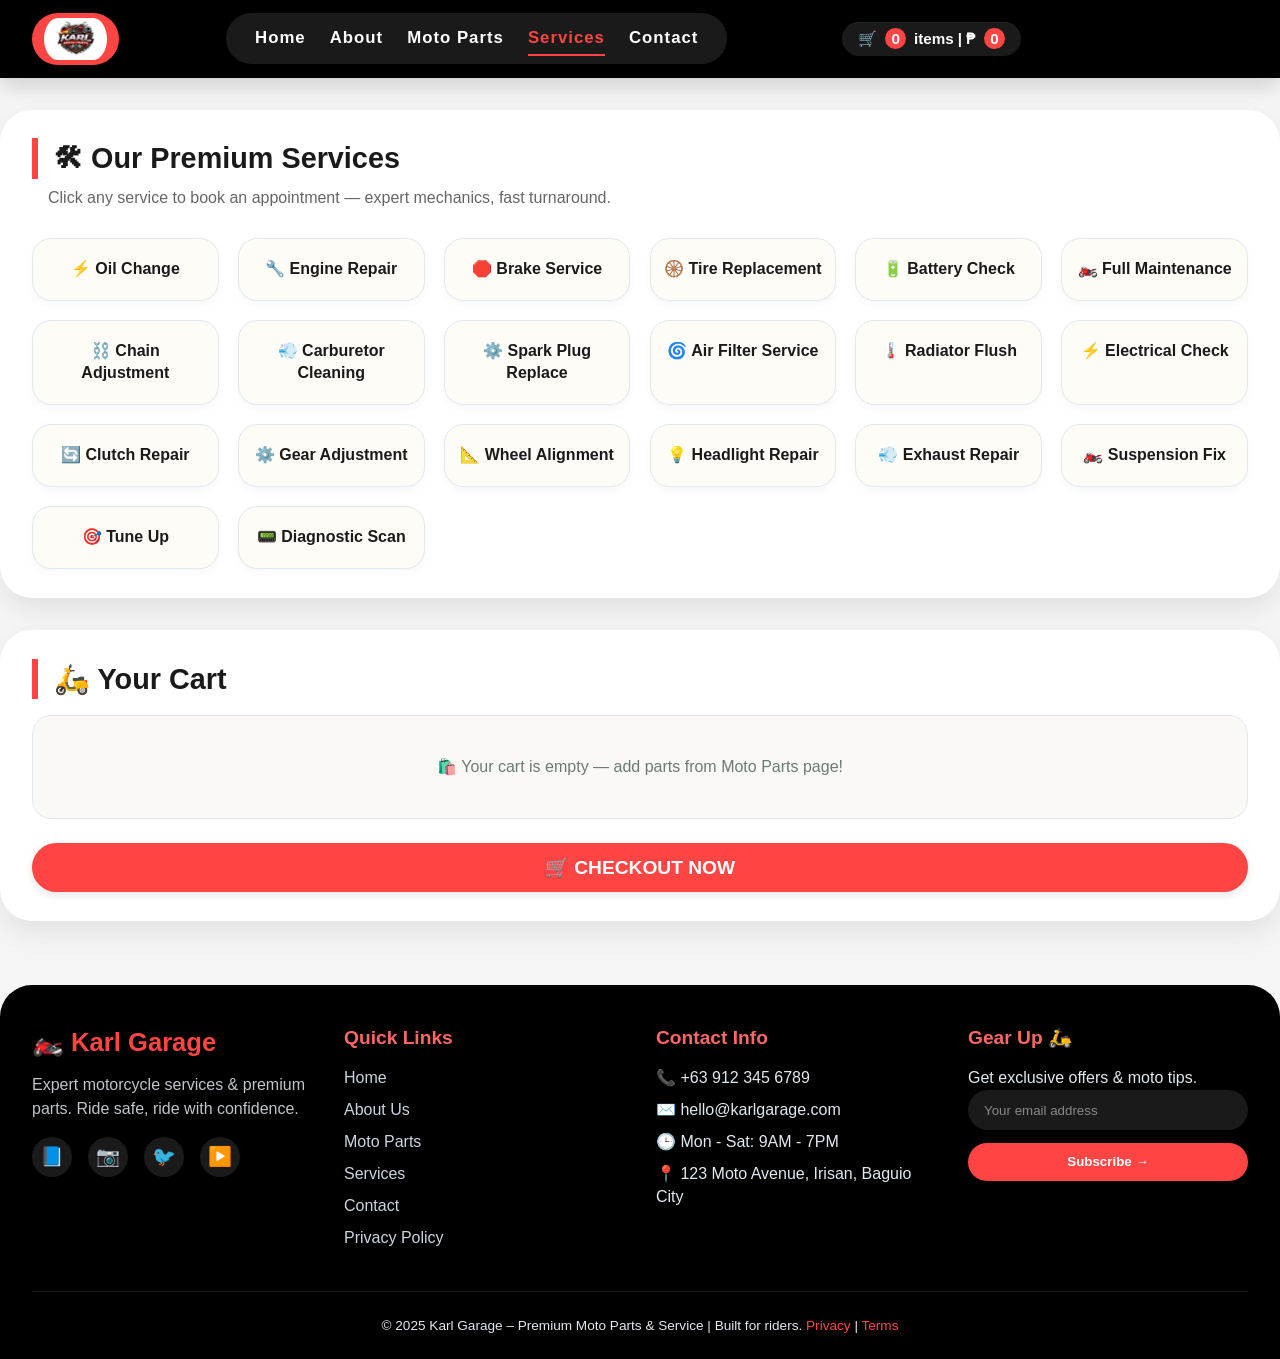
<file: services.html>
<!DOCTYPE html>
<html lang="en">
<head>
<meta charset="UTF-8">
<meta name="viewport" content="width=device-width, initial-scale=1.0">
<title>Services - Karl Garage | Premium Moto Service</title>
<style>
  /* ===== RESET & BASE - Light Red, Black, White Theme ===== */
  * {
    margin: 0;
    padding: 0;
    box-sizing: border-box;
    font-family: 'Segoe UI', Roboto, 'Helvetica Neue', sans-serif;
  }

  body {
    background: #f5f5f5;
    color: #1a1a1a;
    line-height: 1.4;
    display: flex;
    flex-direction: column;
    min-height: 100vh;
  }

  /* ===== HEADER & CENTERED NAVIGATION ===== */
  header {
    background: #000000;
    color: white;
    box-shadow: 0 8px 20px rgba(0,0,0,0.15);
    position: sticky;
    top: 0;
    z-index: 100;
  }

  .header-container {
    max-width: 1300px;
    margin: 0 auto;
    padding: 0.8rem 2rem;
    display: flex;
    align-items: center;
    justify-content: space-between;
    flex-wrap: wrap;
    gap: 1rem;
  }

  .logo {
    height: 52px;
    width: auto;
    background: #ff4444;
    border-radius: 40px;
    padding: 5px 12px;
    object-fit: contain;
    box-shadow: 0 2px 6px rgba(0,0,0,0.2);
  }

  nav {
    display: flex;
    align-items: center;
    gap: 1.5rem;
    background: #1a1a1a;
    padding: 0.5rem 1.8rem;
    border-radius: 60px;
    backdrop-filter: blur(2px);
    box-shadow: 0 4px 10px rgba(0,0,0,0.2);
  }

  nav a {
    color: #ffffff;
    text-decoration: none;
    font-weight: 600;
    font-size: 1.05rem;
    letter-spacing: 1px;
    transition: all 0.2s ease;
    padding: 0.3rem 0;
    border-bottom: 2px solid transparent;
  }

  nav a:hover {
    color: #ff6666;
    border-bottom-color: #ff4444;
    transform: translateY(-1px);
  }

  nav a.active {
    color: #ff4444;
    border-bottom-color: #ff4444;
    font-weight: 700;
  }

  .cart {
    background: #1a1a1a;
    padding: 0.4rem 1rem;
    border-radius: 40px;
    font-weight: bold;
    font-size: 0.95rem;
    display: flex;
    gap: 8px;
    align-items: baseline;
    margin-left: 0.5rem;
    box-shadow: inset 0 1px 1px rgba(255,255,255,0.05), 0 2px 6px rgba(0,0,0,0.2);
  }

  .cart span {
    background: #ff4444;
    color: #ffffff;
    padding: 0 6px;
    border-radius: 30px;
    font-weight: 800;
  }

  .nav-balance {
    width: 120px;
    visibility: hidden;
  }

  @media (max-width: 850px) {
    .header-container {
      flex-direction: column;
      align-items: center;
    }
    nav {
      flex-wrap: wrap;
      justify-content: center;
      gap: 1rem;
    }
    .cart {
      margin-left: 0;
    }
    .nav-balance {
      display: none;
    }
  }

  /* ===== MAIN CONTENT ===== */
  main {
    flex: 1;
  }

  .card {
    max-width: 1300px;
    margin: 2rem auto;
    background: white;
    border-radius: 2rem;
    padding: 1.8rem 2rem;
    box-shadow: 0 12px 28px rgba(0,0,0,0.08);
  }

  .card h2 {
    font-size: 1.8rem;
    border-left: 6px solid #ff4444;
    padding-left: 1rem;
    margin-bottom: 0.5rem;
    color: #1a1a1a;
    font-weight: 700;
  }

  .card > p {
    color: #666666;
    margin-bottom: 1.8rem;
    padding-left: 1rem;
    font-weight: 500;
  }

  /* Services Grid */
  .services {
    display: grid;
    grid-template-columns: repeat(auto-fill, minmax(170px, 1fr));
    gap: 1.2rem;
  }

  .service {
    background: #fefcf7;
    padding: 1.2rem 0.8rem;
    border-radius: 1.2rem;
    text-align: center;
    cursor: pointer;
    transition: all 0.25s ease;
    border: 1px solid #e2e8f0;
    box-shadow: 0 4px 8px rgba(0,0,0,0.03);
  }

  .service:hover {
    transform: translateY(-5px);
    border-color: #ff4444;
    background: white;
    box-shadow: 0 12px 22px rgba(0,0,0,0.1);
  }

  .service h3 {
    font-size: 1rem;
    font-weight: 700;
    color: #1a1a1a;
  }

  /* Cart display */
  .cart-box {
    background: #faf9f5;
    border-radius: 1.2rem;
    padding: 0.5rem 0;
    min-height: 90px;
    max-height: 260px;
    overflow-y: auto;
    border: 1px solid #e2e8f0;
    margin: 1rem 0 1.5rem;
  }

  .cart-item {
    display: flex;
    justify-content: space-between;
    align-items: center;
    background: white;
    margin: 0.5rem 1rem;
    padding: 0.6rem 1.2rem;
    border-radius: 60px;
    border-left: 4px solid #ff4444;
    box-shadow: 0 1px 3px rgba(0,0,0,0.05);
    font-weight: 500;
  }

  .cart-item button {
    background: #e23b3b;
    border: none;
    color: white;
    font-weight: bold;
    width: 30px;
    height: 30px;
    border-radius: 40px;
    cursor: pointer;
    transition: 0.15s;
  }

  .cart-item button:hover {
    background: #ac2c2c;
  }

  .checkout-btn {
    background: #ff4444;
    border: none;
    font-size: 1.2rem;
    font-weight: bold;
    padding: 0.8rem 2rem;
    border-radius: 50px;
    cursor: pointer;
    width: 100%;
    transition: 0.2s;
    color: #ffffff;
    box-shadow: 0 3px 8px rgba(0,0,0,0.1);
  }

  .checkout-btn:hover {
    background: #cc0000;
    transform: translateY(-2px);
  }

  /* MODAL STYLES (booking) */
  .modal {
    display: none;
    position: fixed;
    top: 0;
    left: 0;
    width: 100%;
    height: 100%;
    background: rgba(0, 0, 0, 0.75);
    justify-content: center;
    align-items: center;
    z-index: 1000;
    backdrop-filter: blur(6px);
  }

  .modal-content {
    background: white;
    max-width: 480px;
    width: 90%;
    padding: 2rem;
    border-radius: 2rem;
    animation: fadeSlide 0.25s ease;
    box-shadow: 0 25px 40px rgba(0,0,0,0.3);
  }

  .modal-content h2 {
    color: #1a1a1a;
    margin-bottom: 0.5rem;
    font-size: 1.6rem;
  }

  .booking-sub {
    color: #666666;
    margin-bottom: 1.2rem;
    font-size: 0.9rem;
  }

  .modal-content label {
    font-weight: 600;
    color: #1a1a1a;
    display: block;
    margin-top: 1rem;
    margin-bottom: 0.3rem;
  }

  .modal-content input {
    width: 100%;
    padding: 0.75rem 1rem;
    border-radius: 60px;
    border: 1px solid #cbd5e1;
    background: #fefcf7;
    outline: none;
    transition: 0.2s;
  }

  .modal-content input:focus {
    border-color: #ff4444;
    box-shadow: 0 0 0 2px rgba(255,68,68,0.2);
  }

  .modal-content button {
    background: #1a1a1a;
    border: none;
    color: white;
    font-weight: bold;
    padding: 0.8rem;
    border-radius: 60px;
    width: 100%;
    margin-top: 1.2rem;
    cursor: pointer;
    transition: 0.2s;
    font-size: 1rem;
  }

  .modal-content button:hover {
    background: #ff4444;
    color: #ffffff;
  }

  .close-btn {
    background: #4a4a4a !important;
    margin-top: 0.6rem !important;
  }

  .close-btn:hover {
    background: #666666 !important;
    color: white !important;
  }

  @keyframes fadeSlide {
    from { opacity: 0; transform: translateY(-30px);}
    to { opacity: 1; transform: translateY(0);}
  }

  /* Receipt popup */
  #receipt {
    background: #f0f3f8;
    padding: 1rem;
    border-radius: 1rem;
    white-space: pre-line;
    font-family: monospace;
    text-align: left;
    margin: 1rem 0;
  }

  /* TOAST */
  .toast-msg {
    position: fixed;
    bottom: 30px;
    left: 50%;
    transform: translateX(-50%);
    background: #1a1a1a;
    color: #ff4444;
    padding: 8px 18px;
    border-radius: 50px;
    font-weight: bold;
    z-index: 1100;
    animation: fadeOut 2.5s forwards;
    pointer-events: none;
  }
  @keyframes fadeOut {
    0% { opacity: 1; }
    70% { opacity: 1; }
    100% { opacity: 0; visibility: hidden; }
  }

  /* Footer (fully functional) */
  .modern-footer {
    background: #000000;
    color: #e2e8f0;
    margin-top: 2rem;
    padding: 2.5rem 2rem 1.5rem;
    border-top-left-radius: 2rem;
    border-top-right-radius: 2rem;
  }

  .footer-container {
    max-width: 1300px;
    margin: 0 auto;
    display: grid;
    grid-template-columns: repeat(auto-fit, minmax(250px, 1fr));
    gap: 2rem;
    margin-bottom: 2rem;
  }

  .footer-brand h3 {
    font-size: 1.6rem;
    color: #ff4444;
    margin-bottom: 0.8rem;
  }

  .footer-brand p {
    line-height: 1.5;
    opacity: 0.85;
    margin-bottom: 1rem;
  }

  .social-icons {
    display: flex;
    gap: 1rem;
    margin-top: 1rem;
  }

  .social-icons a {
    background: #1a1a1a;
    width: 40px;
    height: 40px;
    border-radius: 50%;
    display: flex;
    align-items: center;
    justify-content: center;
    text-decoration: none;
    color: #ff4444;
    font-size: 1.2rem;
    transition: 0.2s;
    cursor: pointer;
  }

  .social-icons a:hover {
    background: #ff4444;
    color: #000000;
    transform: translateY(-3px);
  }

  .footer-links h4, .footer-contact h4, .footer-newsletter h4 {
    font-size: 1.2rem;
    margin-bottom: 1rem;
    color: #ff6666;
  }

  .footer-links ul {
    list-style: none;
  }

  .footer-links li {
    margin-bottom: 0.6rem;
  }

  .footer-links a {
    color: #cbd5e1;
    text-decoration: none;
    transition: 0.2s;
    cursor: pointer;
  }

  .footer-links a:hover {
    color: #ff4444;
    padding-left: 5px;
  }

  .footer-contact p {
    margin-bottom: 0.6rem;
    cursor: pointer;
    transition: 0.2s;
  }

  .footer-contact p:hover {
    color: #ff4444;
    transform: translateX(3px);
  }

  .newsletter-form {
    display: flex;
    flex-direction: column;
    gap: 0.8rem;
  }

  .newsletter-form input {
    padding: 0.8rem 1rem;
    border-radius: 60px;
    border: none;
    background: #1a1a1a;
    color: white;
    outline: none;
  }

  .newsletter-form input::placeholder {
    color: #888888;
  }

  .newsletter-form button {
    background: #ff4444;
    border: none;
    padding: 0.7rem;
    border-radius: 60px;
    font-weight: bold;
    color: #ffffff;
    cursor: pointer;
    transition: 0.2s;
  }

  .newsletter-form button:hover {
    background: #cc0000;
    transform: scale(0.98);
  }

  .footer-bottom {
    text-align: center;
    padding-top: 1.5rem;
    border-top: 1px solid #1a1a1a;
    font-size: 0.85rem;
  }

  .footer-bottom a {
    color: #ff4444;
    text-decoration: none;
    cursor: pointer;
  }

  .footer-bottom a:hover {
    text-decoration: underline;
  }

  /* Responsive */
  @media (max-width: 640px) {
    .services {
      grid-template-columns: repeat(auto-fill, minmax(140px, 1fr));
    }
    .card {
      padding: 1.2rem;
    }
  }
</style>
</head>
<body>

<header>
  <div class="header-container">
    <img src="logo.webp" class="logo" alt="Karl Garage Logo">
    <nav>
      <a href="index.html">Home</a>
      <a href="about.html">About</a>
      <a href="moto-parts.html">Moto Parts</a>
      <a href="services.html" class="active">Services</a>
      <a href="contact.html">Contact</a>
    </nav>
    <div class="cart">
      🛒 <span id="count">0</span> items | ₱<span id="total">0</span>
    </div>
    <div class="nav-balance"></div>
  </div>
</header>

<main>
  <section class="card">
    <h2>🛠 Our Premium Services</h2>
    <p>Click any service to book an appointment — expert mechanics, fast turnaround.</p>

    <div class="services">
      <div class="service" onclick="book('Oil Change')"><h3>⚡ Oil Change</h3></div>
      <div class="service" onclick="book('Engine Repair')"><h3>🔧 Engine Repair</h3></div>
      <div class="service" onclick="book('Brake Service')"><h3>🛑 Brake Service</h3></div>
      <div class="service" onclick="book('Tire Replacement')"><h3>🛞 Tire Replacement</h3></div>
      <div class="service" onclick="book('Battery Check')"><h3>🔋 Battery Check</h3></div>
      <div class="service" onclick="book('Full Maintenance')"><h3>🏍️ Full Maintenance</h3></div>
      <div class="service" onclick="book('Chain Adjustment')"><h3>⛓️ Chain Adjustment</h3></div>
      <div class="service" onclick="book('Carburetor Cleaning')"><h3>💨 Carburetor Cleaning</h3></div>
      <div class="service" onclick="book('Spark Plug Replace')"><h3>⚙️ Spark Plug Replace</h3></div>
      <div class="service" onclick="book('Air Filter Service')"><h3>🌀 Air Filter Service</h3></div>
      <div class="service" onclick="book('Radiator Flush')"><h3>🌡️ Radiator Flush</h3></div>
      <div class="service" onclick="book('Electrical Check')"><h3>⚡ Electrical Check</h3></div>
      <div class="service" onclick="book('Clutch Repair')"><h3>🔄 Clutch Repair</h3></div>
      <div class="service" onclick="book('Gear Adjustment')"><h3>⚙️ Gear Adjustment</h3></div>
      <div class="service" onclick="book('Wheel Alignment')"><h3>📐 Wheel Alignment</h3></div>
      <div class="service" onclick="book('Headlight Repair')"><h3>💡 Headlight Repair</h3></div>
      <div class="service" onclick="book('Exhaust Repair')"><h3>💨 Exhaust Repair</h3></div>
      <div class="service" onclick="book('Suspension Fix')"><h3>🏍️ Suspension Fix</h3></div>
      <div class="service" onclick="book('Tune Up')"><h3>🎯 Tune Up</h3></div>
      <div class="service" onclick="book('Diagnostic Scan')"><h3>📟 Diagnostic Scan</h3></div>
    </div>
  </section>

  <!-- Live Cart Section (consistent across all pages) -->
  <section class="card">
    <h2>🛵 Your Cart</h2>
    <div id="cartBox" class="cart-box"></div>
    <button class="checkout-btn" onclick="checkout()">🛒 CHECKOUT NOW</button>
  </section>
</main>

<!-- BOOKING MODAL -->
<div id="bookingModal" class="modal">
  <div class="modal-content">
    <h2>🛠 Book Your Service</h2>
    <p class="booking-sub">Please fill up all required information</p>
    <label>Full Name</label>
    <input type="text" id="name" placeholder="Enter your full name">
    <label>Preferred Date</label>
    <input type="date" id="date">
    <label>Location / Address</label>
    <input type="text" id="location" placeholder="Your address or shop location">
    <button onclick="confirmBooking()">🚀 Confirm Booking</button>
    <button onclick="closeBookingModal()" class="close-btn">Cancel</button>
  </div>
</div>

<!-- RECEIPT POPUP (Booking confirmation) -->
<div id="popup" class="modal">
  <div class="modal-content">
    <h2>✅ Booking Confirmed</h2>
    <p id="receipt"></p>
    <button onclick="closePopup()">OK</button>
  </div>
</div>

<!-- CART RECEIPT MODAL (for checkout) -->
<div id="cartReceiptModal" class="modal">
  <div class="modal-content">
    <h2>🧾 Official Receipt</h2>
    <p id="cartReceiptText"></p>
    <button onclick="closeCartReceipt()">Close</button>
  </div>
</div>

<script>
  // ==================== CART LOGIC (shared with parts page) ====================
  let cart = [];

  function add(name, price) {
    cart.push({ name, price });
    updateCartUI();
    showToast(`✓ ${name} added to cart`);
  }

  function removeItem(index) {
    let removed = cart[index];
    cart.splice(index, 1);
    updateCartUI();
    showToast(`✗ ${removed.name} removed`);
  }

  function updateCartUI() {
    let box = document.getElementById("cartBox");
    if (!box) return;
    box.innerHTML = "";
    let total = 0;
    if (cart.length === 0) {
      box.innerHTML = `<div style="text-align:center; padding:2rem; color:#6c7a75;">🛍️ Your cart is empty — add parts from Moto Parts page!</div>`;
    } else {
      cart.forEach((item, i) => {
        total += item.price;
        box.innerHTML += `<div class="cart-item"><span>${escapeHtml(item.name)} - ₱${item.price.toLocaleString()}</span><button onclick="removeItem(${i})">✖</button></div>`;
      });
    }
    document.getElementById("count").innerText = cart.length;
    document.getElementById("total").innerText = total.toLocaleString();
  }

  function escapeHtml(str) { return str.replace(/[&<>]/g, m => ({ '&':'&amp;', '<':'&lt;', '>':'&gt;' }[m])); }

  function checkout() {
    if (cart.length === 0) { alert("Your cart is empty! Add parts before checkout."); return; }
    let receiptLines = "", totalSum = 0;
    cart.forEach(item => {
      totalSum += item.price;
      receiptLines += `${item.name} ................ ₱${item.price.toLocaleString()}\n`;
    });
    receiptLines += `\n───────────────────\n💰 TOTAL: ₱${totalSum.toLocaleString()}\n📅 ${new Date().toLocaleString()}\n🏍️ Karl Garage thanks you!`;
    document.getElementById("cartReceiptText").innerText = receiptLines;
    document.getElementById("cartReceiptModal").style.display = "flex";
    cart = [];
    updateCartUI();
    showToast("✅ Checkout complete!");
  }

  function closeCartReceipt() { document.getElementById("cartReceiptModal").style.display = "none"; }

  // ==================== SERVICE BOOKING LOGIC ====================
  let selectedService = "";

  function book(service) {
    selectedService = service;
    document.getElementById("bookingModal").style.display = "flex";
  }

  function closeBookingModal() {
    document.getElementById("bookingModal").style.display = "none";
  }

  function confirmBooking() {
    let name = document.getElementById("name").value.trim();
    let date = document.getElementById("date").value;
    let location = document.getElementById("location").value.trim();

    if (!name || !date || !location) {
      alert("Please fill all fields (Name, Date, Location)");
      return;
    }

    document.getElementById("bookingModal").style.display = "none";

    let receiptMsg = `📌 SERVICE: ${selectedService}\n👤 Name: ${name}\n📅 Date: ${date}\n📍 Location: ${location}\n✅ Status: Confirmed — we'll contact you soon.`;
    document.getElementById("receipt").innerText = receiptMsg;
    document.getElementById("popup").style.display = "flex";

    document.getElementById("name").value = "";
    document.getElementById("date").value = "";
    document.getElementById("location").value = "";

    showToast(`📅 ${selectedService} booked for ${name}`);
  }

  function closePopup() {
    document.getElementById("popup").style.display = "none";
  }

  // ==================== FOOTER UTILITIES (fully working) ====================
  function showToast(msg) {
    let toast = document.createElement('div');
    toast.className = 'toast-msg';
    toast.innerText = msg;
    document.body.appendChild(toast);
    setTimeout(() => toast.remove(), 2600);
  }

  function socialClick(platform) { showToast(`📱 Follow us on ${platform} for moto updates!`); }
  function navLink(page) { showToast(`🔍 Navigating to ${page} page (demo)`); }
  function copyText(text, label) { navigator.clipboard.writeText(text); showToast(`📋 ${label} copied: ${text}`); }
  function showHoursDetail() { showToast("🕒 Operating Hours: Monday to Saturday, 9AM – 7PM. Closed Sunday."); }
  function subscribeNews() {
    let email = document.getElementById("newsEmail").value.trim();
    if (!email || !email.includes('@')) { alert("Please enter a valid email address."); return; }
    showToast(`📧 Subscribed! ${email} will receive exclusive offers.`);
    document.getElementById("newsEmail").value = "";
    localStorage.setItem('kg_newsletter', email);
  }

  // Initial cart render
  window.onload = () => {
    updateCartUI();
  };
</script>

<!-- FULLY FUNCTIONAL FOOTER -->
<footer class="modern-footer">
  <div class="footer-container">
    <div class="footer-brand">
      <h3>🏍️ Karl Garage</h3>
      <p>Expert motorcycle services & premium parts. Ride safe, ride with confidence.</p>
      <div class="social-icons">
        <a onclick="socialClick('Facebook')">📘</a>
        <a onclick="socialClick('Instagram')">📷</a>
        <a onclick="socialClick('Twitter')">🐦</a>
        <a onclick="socialClick('YouTube')">▶️</a>
      </div>
    </div>
    <div class="footer-links">
      <h4>Quick Links</h4>
      <ul>
        <li><a onclick="navLink('Home')">Home</a></li>
        <li><a onclick="navLink('About')">About Us</a></li>
        <li><a onclick="navLink('Moto Parts')">Moto Parts</a></li>
        <li><a onclick="navLink('Services')">Services</a></li>
        <li><a onclick="navLink('Contact')">Contact</a></li>
        <li><a onclick="navLink('Privacy')">Privacy Policy</a></li>
      </ul>
    </div>
    <div class="footer-contact">
      <h4>Contact Info</h4>
      <p onclick="copyText('+63 912 345 6789', 'Phone')">📞 +63 912 345 6789</p>
      <p onclick="copyText('hello@karlgarage.com', 'Email')">✉️ hello@karlgarage.com</p>
      <p onclick="showHoursDetail()">🕒 Mon - Sat: 9AM - 7PM</p>
      <p>📍 123 Moto Avenue, Irisan, Baguio City</p>
    </div>
    <div class="footer-newsletter">
      <h4>Gear Up 🛵</h4>
      <p>Get exclusive offers & moto tips.</p>
      <div class="newsletter-form">
        <input type="email" id="newsEmail" placeholder="Your email address">
        <button onclick="subscribeNews()">Subscribe →</button>
      </div>
    </div>
  </div>
  <div class="footer-bottom">
    <p>© 2025 Karl Garage – Premium Moto Parts & Service | Built for riders. <a onclick="navLink('Privacy')">Privacy</a> | <a onclick="navLink('Terms')">Terms</a></p>
  </div>
</footer>

</body>
</html>
</file>
